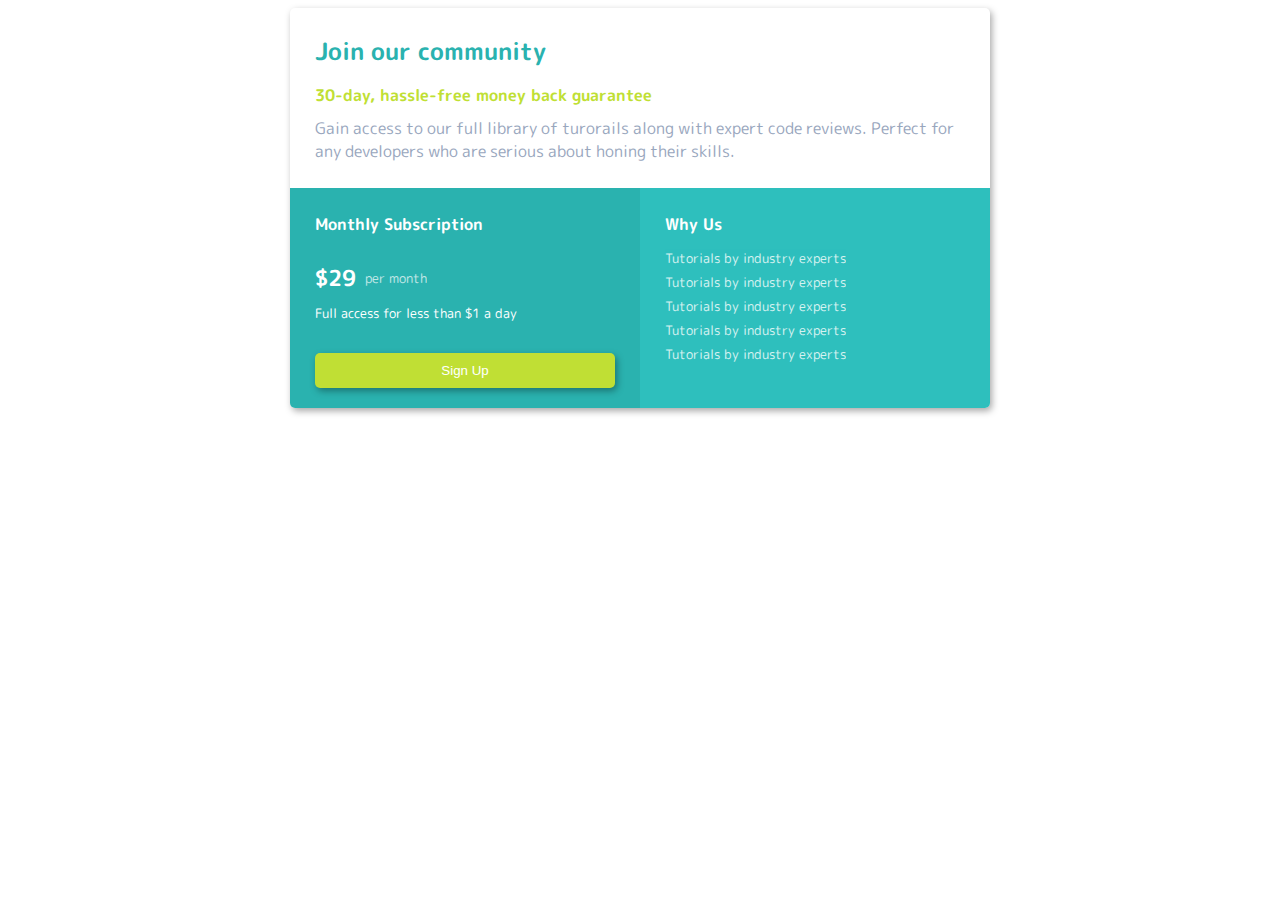
<file: index.html>
<!DOCTYPE html>
<html lang="en">

<head>
  <title>Price Card</title>
  <meta charset="UTF-8">
  <meta name="viewport" content="width=device-width, initial-scale=1">
  <link href="./pricing_card.css" rel="stylesheet">
  <link rel="preconnect" href="https://fonts.googleapis.com">
  <link rel="preconnect" href="https://fonts.gstatic.com" crossorigin>
  <link href="https://fonts.googleapis.com/css2?family=M+PLUS+Rounded+1c:wght@400;500&display=swap" rel="stylesheet">
</head>

<body>
  <div id="card">
    <div id="top-section">
      <h2>Join our community</h2>
      <h4>30-day, hassle-free money back guarantee</h4>
      <p>
        Gain access to our full library of turorails along with
        expert code reviews. Perfect for any developers who are
        serious about honing their skills.
      </p>
    </div>

    <div id="bottom-section">
      <div id="bottom-left-section">
        <h4>Monthly Subscription</h4>

        <div id="price-container">
          <div id="price">$29</div>
          <div id="price-frequency">per month</div>
        </div>
        <p>Full access for less than $1 a day</p>
        <button>Sign Up</button>
      </div>
      <div id="bottom-right-section">
        <h4>Why Us</h4>
        <ul>
          <li>Tutorials by industry experts</li>
          <li>Tutorials by industry experts</li>
          <li>Tutorials by industry experts</li>
          <li>Tutorials by industry experts</li>
          <li>Tutorials by industry experts</li>
        </ul>
      </div>
    </div>
  </div>
</body>

</html>
</file>
<file: pricing_card.css>
html {
  box-sizing: border-box;
  font-size: 16px;
  font-family: 'M PLUS Rounded 1c', sans-serif;
}
*, *:before, *:after {
  box-sizing: inherit;
}

h2, h4, p {
  margin: 0;
}

#card {
  width: 700px;
  height: 400px;
  margin: auto;
  box-shadow: 2px 3px 7px 0px rgba(0, 0, 0, 0.35);
  border-radius: 5px;
  overflow: hidden;
}

#top-section {
  width: 100%;
  height: 45%;
  padding: 25px;
}

#bottom-section {
  width: 100%;
  height: 55%;
  position: relative;
  color: white;
}

#bottom-left-section {
  width: 50%;
  height: 100%;
  display: inline-block;
  background-color: #2ab2af;
  padding: 25px;
}

#bottom-right-section {
  width: 50%;
  height: 100%;
  display: inline-block;
  position: absolute;
  top:0;
  right: 0;
  background-color: #2ebfbd;
  padding: 25px;
}

#top-section h2 {
  color: #2ab2af;
  margin-bottom: 15px;
}

#top-section h4 {
  color: #c0df34;
  margin-bottom: 10px;
}

#top-section p {
  color: #98a6bd;
}

button {
  color: white;
  background-color: #c0df34;
  border: none;
  padding: 10px;
  width: 100%;
  border-radius: 5px;
  box-shadow: 2px 3px 7px 0px rgba(0, 0, 0, 0.35);
}

button:hover {
  cursor: pointer;
  background-color: #a9c42d;
}

#price {
  font-weight: bold;
  font-size: 1.4rem;
}

#bottom-left-section h4 {
  margin-bottom: 25px;
}

#price-frequency, #price {
  display: inline-block;
}

#price-frequency {
  position: relative;
  top: -3px;
  font-size: 0.8rem;
  opacity: 0.7;
  margin-left: 5px;
}

#price-container {
  margin-bottom: 10px;
}

#bottom-left-section p {
  font-size: 0.8rem;
  margin-bottom: 30px;
}

ul {
  padding: 0;
  list-style: none;
  font-size: 0.8rem;
  opacity: 0.8;
}

#bottom-right-section li {
  margin-bottom: 5px;
}
</file>
